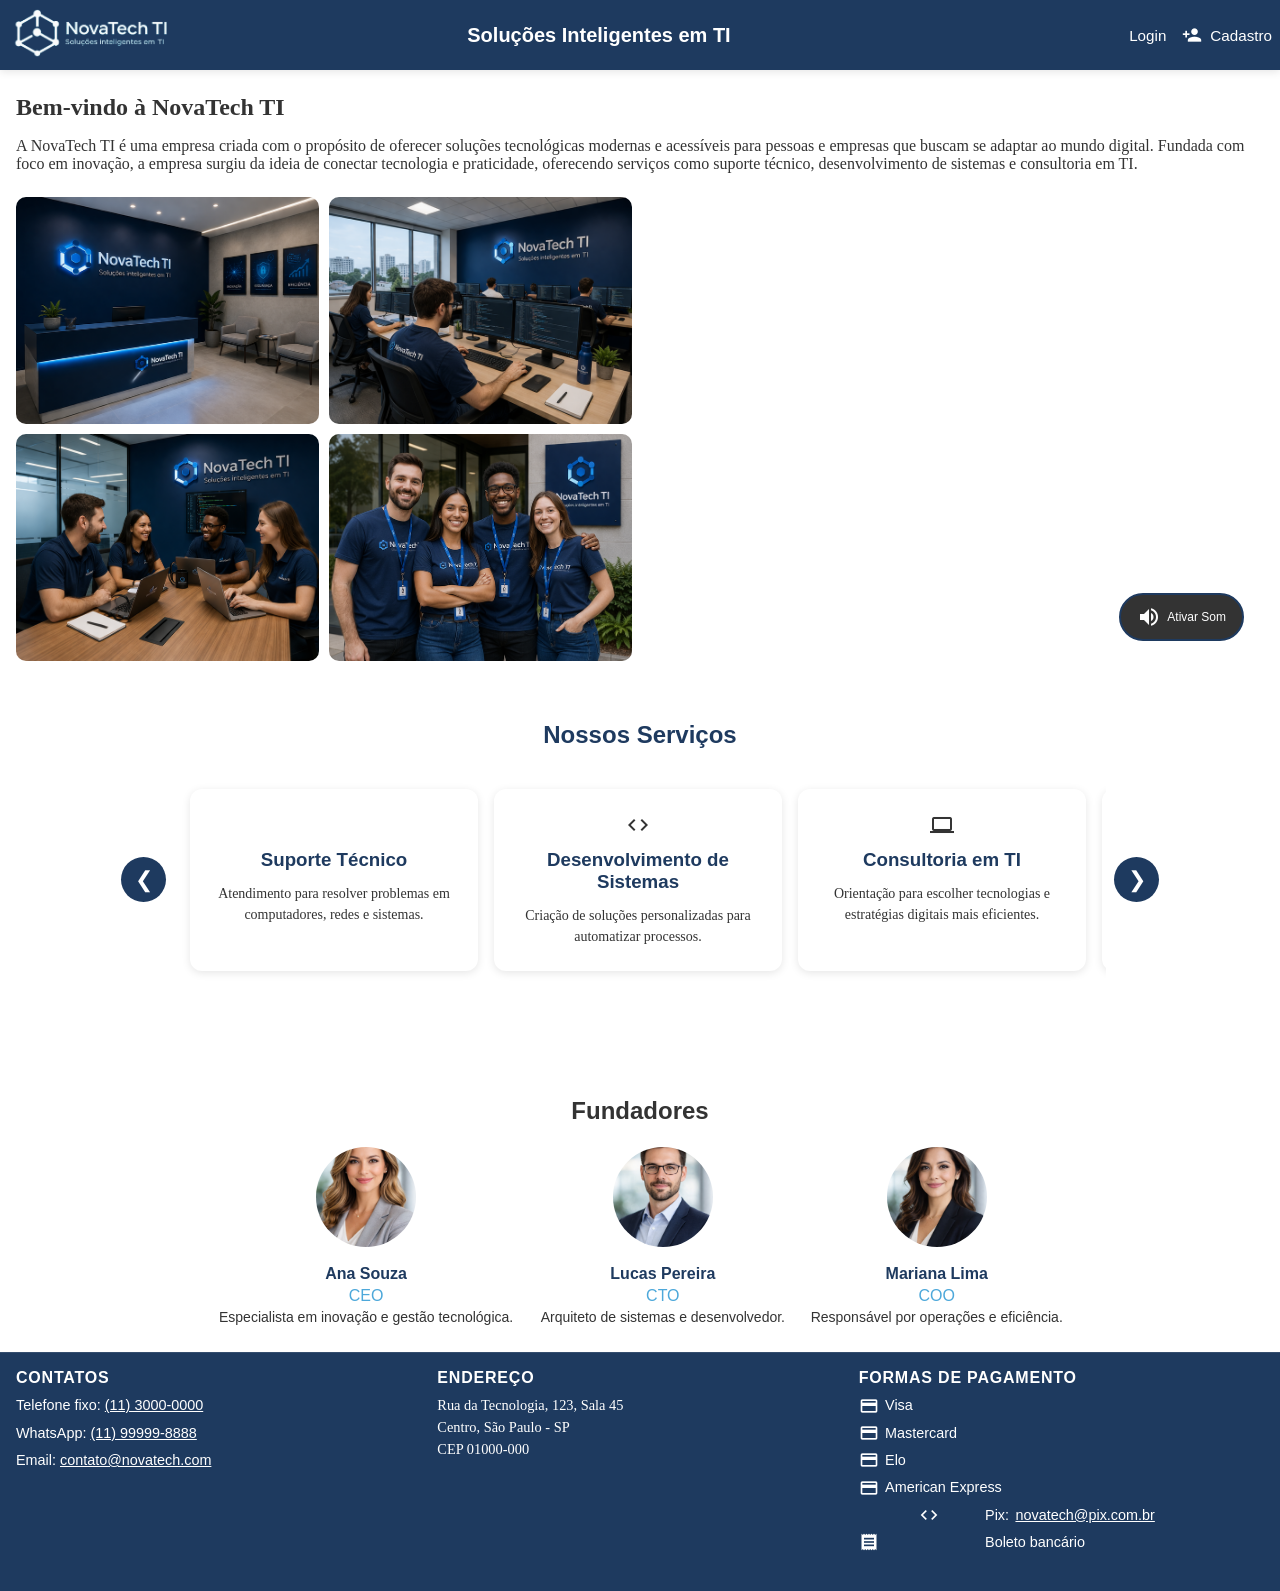
<file: index.html>
<!DOCTYPE html>
<!-- ============================================================================
     PÁGINA: HOME - PÁGINA INICIAL
     ============================================================================
     Página pública - acessível sem autenticação
     
     Conteúdo:
     - Apresentação da empresa NovaTech TI
     - Histórico com imagens e vídeo
     - Seção de serviços com carrossel dinâmico
     
     Scripts:
     - js/main.js (carregamento de componentes, carrossel)
     - js/auth.js (verificação de autenticação)
     
     Estilos:
     - css/global.css
     - css/variables.css
     - css/components/header.css
     - css/components/footer.css
     - css/pages/home.css
     ============================================================================ -->
<html lang="pt-br">
<head>
    <meta charset="UTF-8">
    <title>NovaTech TI</title>
    <link rel="stylesheet" href="css/global.css">
    <link rel="stylesheet" href="css/components/header.css">
    <link rel="stylesheet" href="css/components/footer.css">
    <link rel="stylesheet" href="css/variables.css">
    <link rel="stylesheet" href="css/pages/home.css">
    <link href="https://fonts.googleapis.com/icon?family=Material+Icons" rel="stylesheet">
    <script src="https://www.youtube.com/iframe_api"></script>
</head>
<body>
    <div id="header-container"></div>

    <main class="home">
        <section class="title">
            <h1>Bem-vindo à NovaTech TI</h1>
            <p>
                A NovaTech TI é uma empresa criada com o propósito de oferecer soluções tecnológicas modernas
                e acessíveis para pessoas e empresas que buscam se adaptar ao mundo digital. Fundada com foco
                em inovação, a empresa surgiu da ideia de conectar tecnologia e praticidade, oferecendo serviços
                como suporte técnico, desenvolvimento de sistemas e consultoria em TI.
            </p>
        </section>

        <section class="history">
                <div class="images">
                    <img src="assets/imagens/imagem01.png" alt="Imagem 1">
                    <img src="assets/imagens/imagem02.png" alt="Imagem 2">
                    <img src="assets/imagens/imagem03.png" alt="Imagem 3">
                    <img src="assets/imagens/imagem04.png" alt="Imagem 4">
                </div>


            <div class="media">
                <div class="video-container">
                    <div id="youtubePlayer"></div>
                    <button id="unmuteBtn" class="unmute-button" aria-label="Ativar som do vídeo">
                        <span class="material-icons">volume_up</span>
                        Ativar Som
                    </button>
                </div>
            </div>
        </section>

        <section class="services">
            <h2>Nossos Serviços</h2>

            <div class="carousel">
                <button id="prevBtn">&#10094;</button>

                <div class="track-container">
                    <div class="track" id="carouselTrack">
                        <div class="card">
                            <span class="material-icons card-icon">support_agent</span>
                            <h3>Suporte Técnico</h3>
                            <p>Atendimento para resolver problemas em computadores, redes e sistemas.</p>
                        </div>

                        <div class="card">
                            <span class="material-icons card-icon">code</span>
                            <h3>Desenvolvimento de Sistemas</h3>
                            <p>Criação de soluções personalizadas para automatizar processos.</p>
                        </div>

                        <div class="card">
                            <span class="material-icons card-icon">computer</span>
                            <h3>Consultoria em TI</h3>
                            <p>Orientação para escolher tecnologias e estratégias digitais mais eficientes.</p>
                        </div>

                        <div class="card">
                            <span class="material-icons card-icon">build</span>
                            <h3>Manutenção Preventiva</h3>
                            <p>Prevenção de falhas e melhoria do desempenho dos equipamentos e sistemas.</p>
                        </div>

                        <div class="card">
                            <span class="material-icons card-icon">security</span>
                            <h3>Segurança da Informação</h3>
                            <p>Proteção de dados, sistemas e acessos para maior segurança digital.</p>
                        </div>
                    </div>
                </div>

                <button id="nextBtn">&#10095;</button>
            </div>
        </section>

        <section class="fundadores">
            <h2>Fundadores</h2>

            <table class="tabela">
                <tr>
                    <td><img src="assets/imagens/ana.png" alt="Ana Souza"></td>
                    <td><img src="assets/imagens/lucas.png" alt="Lucas Pereira"></td>
                    <td><img src="assets/imagens/mariana.png" alt="Mariana Lima"></td>
                </tr>

                <tr class="nome">
                    <td>Ana Souza</td>
                    <td>Lucas Pereira</td>
                    <td>Mariana Lima</td>
                </tr>

                <tr class="cargo">
                    <td>CEO</td>
                    <td>CTO</td>
                    <td>COO</td>
                </tr>

                <tr class="descricao">
                    <td>Especialista em inovação e gestão tecnológica.</td>
                    <td>Arquiteto de sistemas e desenvolvedor.</td>
                    <td>Responsável por operações e eficiência.</td>
                </tr>
            </table>
        </section>

    </main>

    <div id="footer-container"></div>

    <script src="js/auth.js"></script>
    <script src="js/main.js"></script>
</body>
</html>
</file>
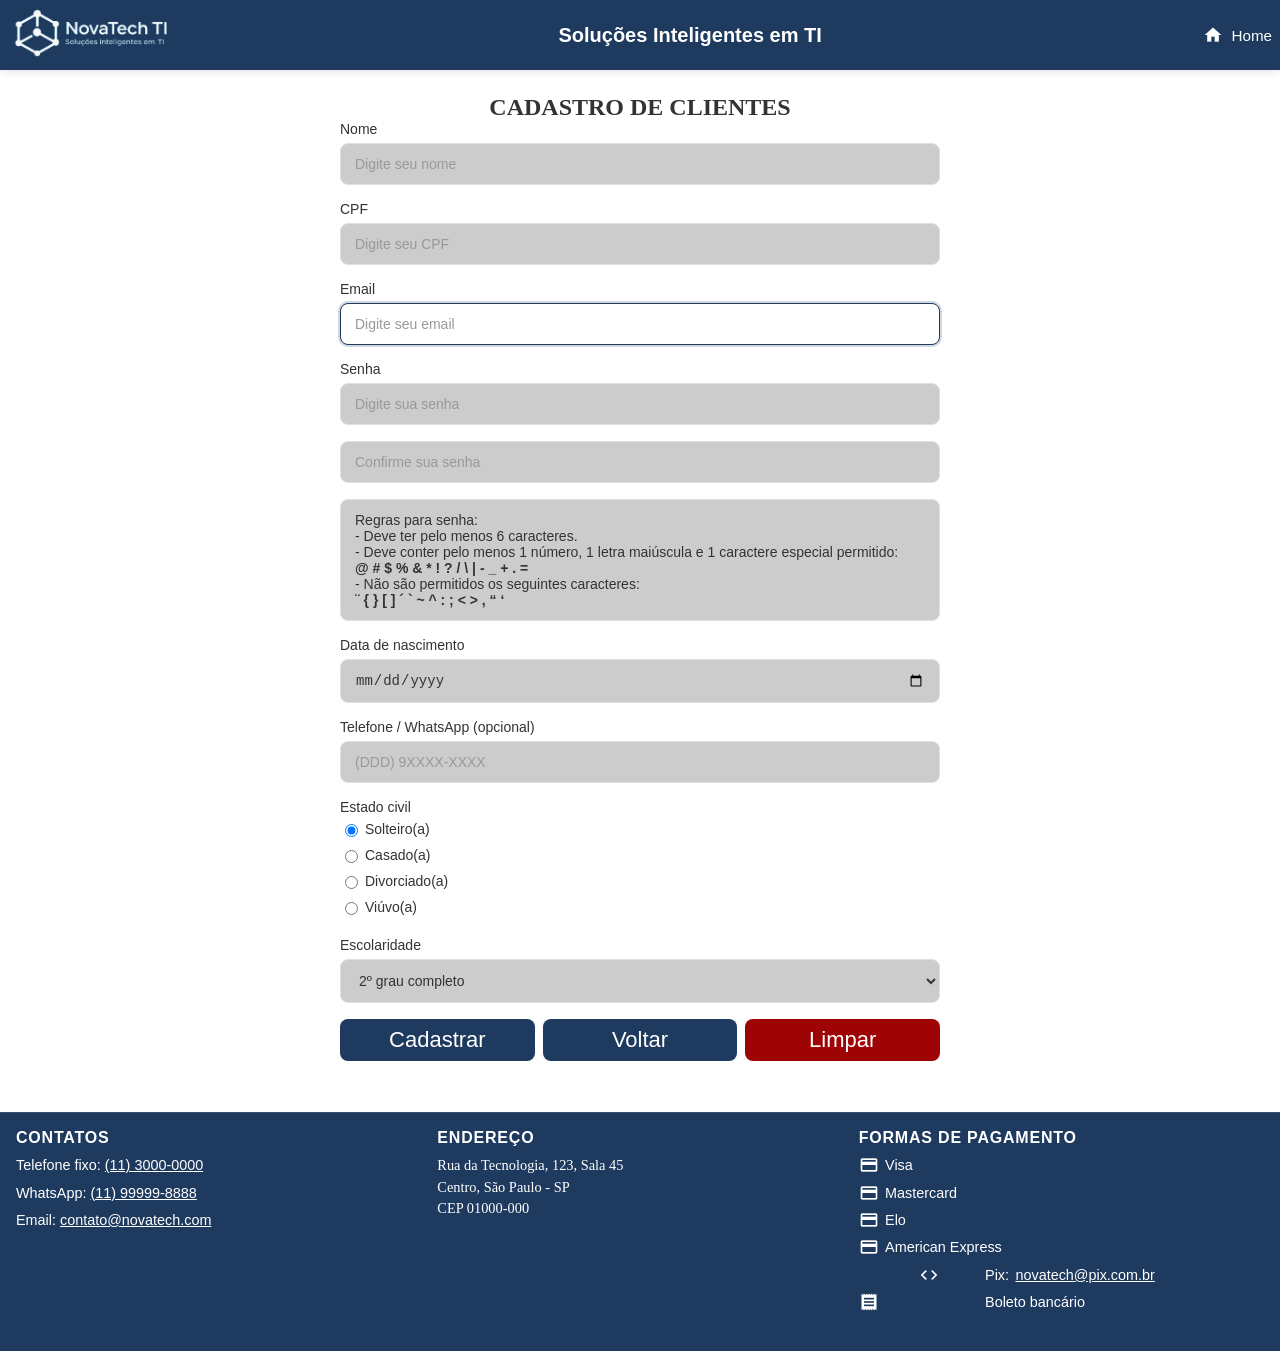
<file: cadastro.html>
<!DOCTYPE html>
<!-- ============================================================================
     PÁGINA: CADASTRO
     ============================================================================
     Página pública - acessível sem autenticação
     Registrar novo usuário no sistema com validações
     ============================================================================ -->
<html lang="pt-br">
<head>
    <meta charset="UTF-8">
    <title>NovaTech TI</title>
    <link rel="stylesheet" href="css/global.css">
  <link rel="stylesheet" href="css/components/header.css">
  <link rel="stylesheet" href="css/components/footer.css">
    <link rel="stylesheet" href="css/variables.css">
    <link rel="stylesheet" href="css/pages/cadastro.css">
    <link href="https://fonts.googleapis.com/icon?family=Material+Icons" rel="stylesheet">
</head>
<body>
    <div id="header-container"></div>

    <main class="cadastro">
        <section class="title">
            <h1>CADASTRO DE CLIENTES</h1>
        </section>

        <section class="campos">
            <div class="input-group">
                <label for="nome">Nome</label>
                <input type="name" id="nome" placeholder="Digite seu nome">
            </div>

            <div class="input-group">
                <label for="cpf">CPF</label>
                <input type="cpf" id="cpf" placeholder="Digite seu CPF">
            </div>

            <div class="input-group">
                <label for="email">Email</label>
                <input type="email" id="email" placeholder="Digite seu email">
            </div>

            <div class="input-group">
                <label for="senha">Senha</label>
                <input type="password" id="senha" placeholder="Digite sua senha">
            </div>

            <div class="input-group">
                <input type="password" id="senha-confirmar" placeholder="Confirme sua senha">
            </div>

            <div class="input-group">
                <output id="senha-instrucoes">
                    Regras para senha:
                    <br>
                    - Deve ter pelo menos 6 caracteres.
                    <br>
                    - Deve conter pelo menos 1 número, 1 letra maiúscula e 1 caractere especial permitido:
                    <br>
                    <strong>@ # $ % &amp; * ! ? / \ | - _ + . =</strong>
                    <br>
                    - Não são permitidos os seguintes caracteres:
                    <br>
                    <strong>¨ { } [ ] ´ ` ~ ^ : ; &lt; &gt; , “ ‘</strong>
                </output>
            </div>

            <div class="input-group">
                <label for="data-nascimento">Data de nascimento</label>
                <input type="date" id="data-nascimento">
            </div>

            <div class="input-group">
                <label for="telefone">Telefone / WhatsApp (opcional)</label>
                <input type="tel" id="telefone" placeholder="(DDD) 9XXXX-XXXX">
            </div>

            <div class="input-group">
                <label>Estado civil</label>
                <div class="radio-group" role="radiogroup" aria-label="Estado civil">
                    <label class="radio-option">
                        <input type="radio" name="estado-civil" value="solteiro(a)" checked>
                        Solteiro(a)
                    </label>
                    <label class="radio-option">
                        <input type="radio" name="estado-civil" value="casado(a)">
                        Casado(a)
                    </label>
                    <label class="radio-option">
                        <input type="radio" name="estado-civil" value="divorciado(a)">
                        Divorciado(a)
                    </label>
                    <label class="radio-option">
                        <input type="radio" name="estado-civil" value="viúvo(a)">
                        Viúvo(a)
                    </label>
                </div>
            </div>

            <div class="input-group">
                <label for="escolaridade">Escolaridade</label>
                <select id="escolaridade">
                    <option value="1º grau incompleto">1º grau incompleto</option>
                    <option value="1º grau completo">1º grau completo</option>
                    <option value="2º grau completo" selected>2º grau completo</option>
                    <option value="nível superior">nível superior</option>
                    <option value="pós-graduado">pós-graduado</option>
                </select>
            </div>

            <div class="buttons-grup">
                <button id="btn-cadastrar">Cadastrar</button>
                <button id="btn-voltar">Voltar</button>
                <button class="limpar" id="btn-limpar">Limpar</button>
            </div>

            <div id="cadastro-message" class="cadastro-message" role="alert" aria-live="polite"></div>
        </section>
    </main>

    <div id="footer-container"></div>

    <script src="js/auth.js"></script>
    <script src="js/main.js"></script>
    <script src="js/pages/cadastro.js"></script>
</body>
</html>
</file>
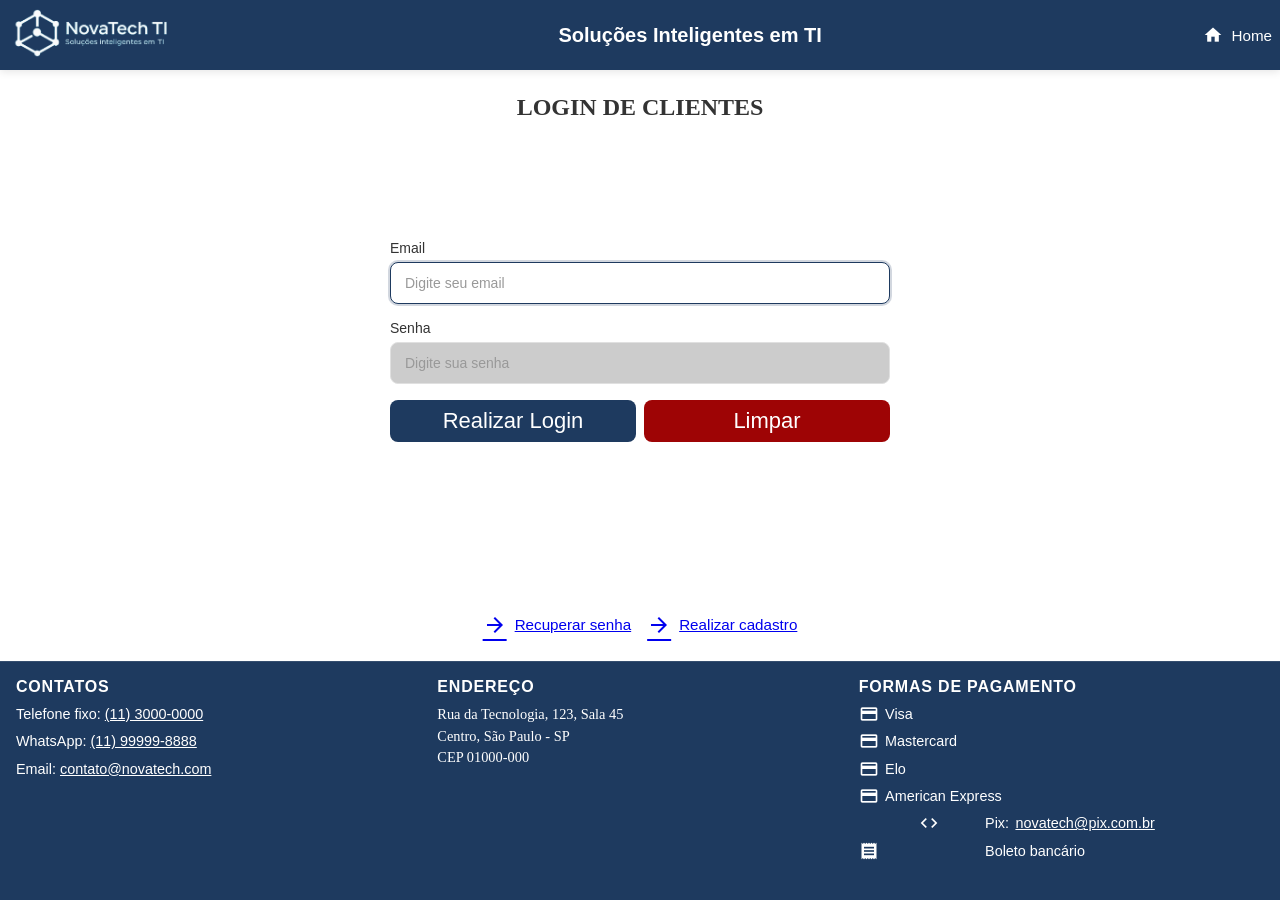
<file: login.html>
<!DOCTYPE html>
<!-- ============================================================================
     PÁGINA: LOGIN
     ============================================================================
     Página pública - acessível sem autenticação
     Autenticar usuário no sistema
     ============================================================================ -->
<html lang="pt-br">
<head>
    <meta charset="UTF-8">
    <title>NovaTech TI</title>
    <link rel="stylesheet" href="css/global.css">
  <link rel="stylesheet" href="css/components/header.css">
  <link rel="stylesheet" href="css/components/footer.css">
    <link rel="stylesheet" href="css/variables.css">
    <link rel="stylesheet" href="css/pages/login.css">
    <link href="https://fonts.googleapis.com/icon?family=Material+Icons" rel="stylesheet">
</head>
<body>
    <div id="header-container"></div>

    <main class="login">
        <section class="title">
            <h1>LOGIN DE CLIENTES</h1>
        </section>

        <section class="campos" role="form" aria-label="Formulário de login">
            <div class="input-group">
                <label for="email">Email</label>
                <input type="email" id="email" placeholder="Digite seu email" aria-required="true" aria-describedby="email-help">
                <small id="email-help" style="display:none;">Digite um email válido (ex: usuario@exemplo.com)</small>
            </div>

            <div class="input-group">
                <label for="senha">Senha</label>
                <input type="password" id="senha" placeholder="Digite sua senha" aria-required="true">
            </div>

            <div class="buttons-grup">
                <button id="btn-login" aria-label="Botão para realizar login">Realizar Login</button>
                <button class="limpar" id="btn-limpar" aria-label="Botão para limpar os campos do formulário">Limpar</button>
            </div>

            <div id="login-message" class="login-message" role="alert" aria-live="polite" aria-label="Mensagens do sistema"></div>
        </section>

        <section class="links">
            <nav aria-label="Links de suporte">
                <a href="trocarsenha.html" aria-label="Ir para página de recuperação de senha">
                    <span class="material-icons" aria-hidden="true">arrow_forward</span>
                    Recuperar senha
                </a>

                <a href="cadastro.html" aria-label="Ir para página de cadastro">
                    <span class="material-icons" aria-hidden="true">arrow_forward</span>
                    Realizar cadastro
                </a>
            </nav>
        </section>
    </main>


    <div id="footer-container"></div>

    <script src="js/auth.js"></script>
    <script src="js/main.js"></script>
    <script src="js/pages/login.js"></script>
</body>
</html>
</file>
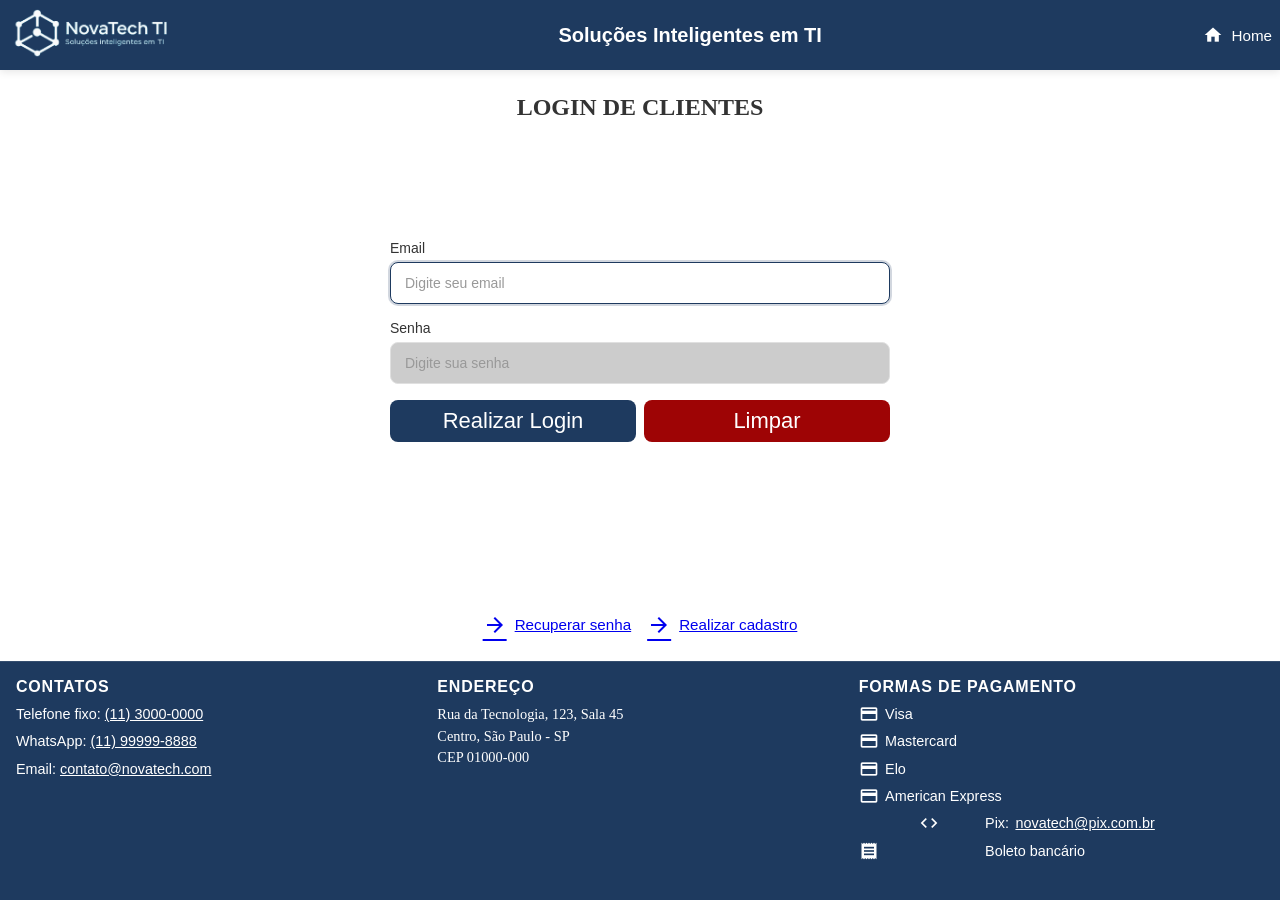
<file: servicos.html>
<!DOCTYPE html>
<!-- ============================================================================
     PÁGINA: SERVIÇOS (SOLICITAÇÕES)
     ============================================================================
     Página PROTEGIDA - requer autenticação
     Gerenciar solicitações de serviço do usuário logado
     
     Funcionalidade:
     - Visualizar informações pessoais
     - Ver histórico de solicitações
     - Criar nova solicitação
     - Deletar solicitação existente
     ============================================================================ -->
<html lang="pt-br">
<head>
    <meta charset="UTF-8">
    <title>Solicitação de Serviços - NovaTech TI</title>
    <link rel="stylesheet" href="css/global.css">
    <link rel="stylesheet" href="css/components/header.css">
    <link rel="stylesheet" href="css/components/footer.css">
    <link rel="stylesheet" href="css/variables.css">
    <link rel="stylesheet" href="css/pages/servicos.css">
    <link href="https://fonts.googleapis.com/icon?family=Material+Icons" rel="stylesheet">
</head>
<body>
    <div id="header-container"></div>

    <main class="servicos">
        <section class="title">
            <h1>Solicitação de Serviços de TI</h1>
        </section>

        <section class="user-info">
            <h2>Informações do Usuário</h2>
            <div class="info-group">
                <span class="info-label">Nome:</span>
                <output id="user-name">João Silva</output>
            </div>
            <div class="info-group">
                <span class="info-label">Email (Login):</span>
                <output id="user-email">joao.silva@email.com</output>
            </div>
        </section>

        <section class="requests-history">
            <h2>Solicitações Anteriores</h2>
            <table class="requests-table">
                <thead>
                    <tr>
                        <th>Data do Pedido</th>
                        <th>Nº Solicitação</th>
                        <th>Serviço</th>
                        <th>Status</th>
                        <th>Preço</th>
                        <th>Data Prevista</th>
                        <th>Ação</th>
                    </tr>
                </thead>
                <tbody id="requests-tbody">
                    <tr>
                        <td>15/01/2026</td>
                        <td>001</td>
                        <td>Suporte Técnico</td>
                        <td>Concluído</td>
                        <td>R$ 150,00</td>
                        <td>20/01/2026</td>
                        <td><button class="btn-delete" data-row="1">Deletar</button></td>
                    </tr>
                    <tr>
                        <td>10/02/2026</td>
                        <td>002</td>
                        <td>Desenvolvimento de Sistemas</td>
                        <td>Em andamento</td>
                        <td>R$ 2.500,00</td>
                        <td>28/02/2026</td>
                        <td><button class="btn-delete" data-row="2">Deletar</button></td>
                    </tr>
                    <tr>
                        <td>01/03/2026</td>
                        <td>003</td>
                        <td>Consultoria em TI</td>
                        <td>Aprovado</td>
                        <td>R$ 800,00</td>
                        <td>10/03/2026</td>
                        <td><button class="btn-delete" data-row="3">Deletar</button></td>
                    </tr>
                </tbody>
            </table>
        </section>

        <section class="new-request">
            <h2>Nova Solicitação de Serviço</h2>
            <div class="request-form">
                <div class="form-group">
                    <label for="service-select">Serviço de TI:</label>
                    <select id="service-select">
                        <option value="">-- Selecione um serviço --</option>
                        <option value="suporte">Suporte Técnico</option>
                        <option value="desenvolvimento">Desenvolvimento de Sistemas</option>
                        <option value="consultoria">Consultoria em TI</option>
                        <option value="manutencao">Manutenção Preventiva</option>
                        <option value="seguranca">Segurança da Informação</option>
                    </select>
                </div>

                <div class="form-group">
                    <label for="service-price">Preço:</label>
                    <output id="service-price">R$ 0,00</output>
                </div>

                <div class="form-group">
                    <label for="service-deadline">Prazo de Atendimento:</label>
                    <output id="service-deadline">-- dias</output>
                </div>

                <div class="form-group">
                    <label for="service-date">Data Prevista de Atendimento:</label>
                    <output id="service-date">--/--/----</output>
                </div>

                <div class="form-group">
                    <label for="service-status">Status:</label>
                    <output id="service-status">EM ELABORAÇÃO</output>
                </div>

                <button id="btn-add-request" class="btn-primary">Incluir Solicitação</button>
            </div>
        </section>

        <div id="servicos-message" class="servicos-message" role="alert" aria-live="polite"></div>
    </main>

    <div id="footer-container"></div>

    <script src="js/auth.js"></script>
    <script src="js/main.js"></script>
    <script src="js/pages/servicos.js"></script>
</body>
</html>
</file>
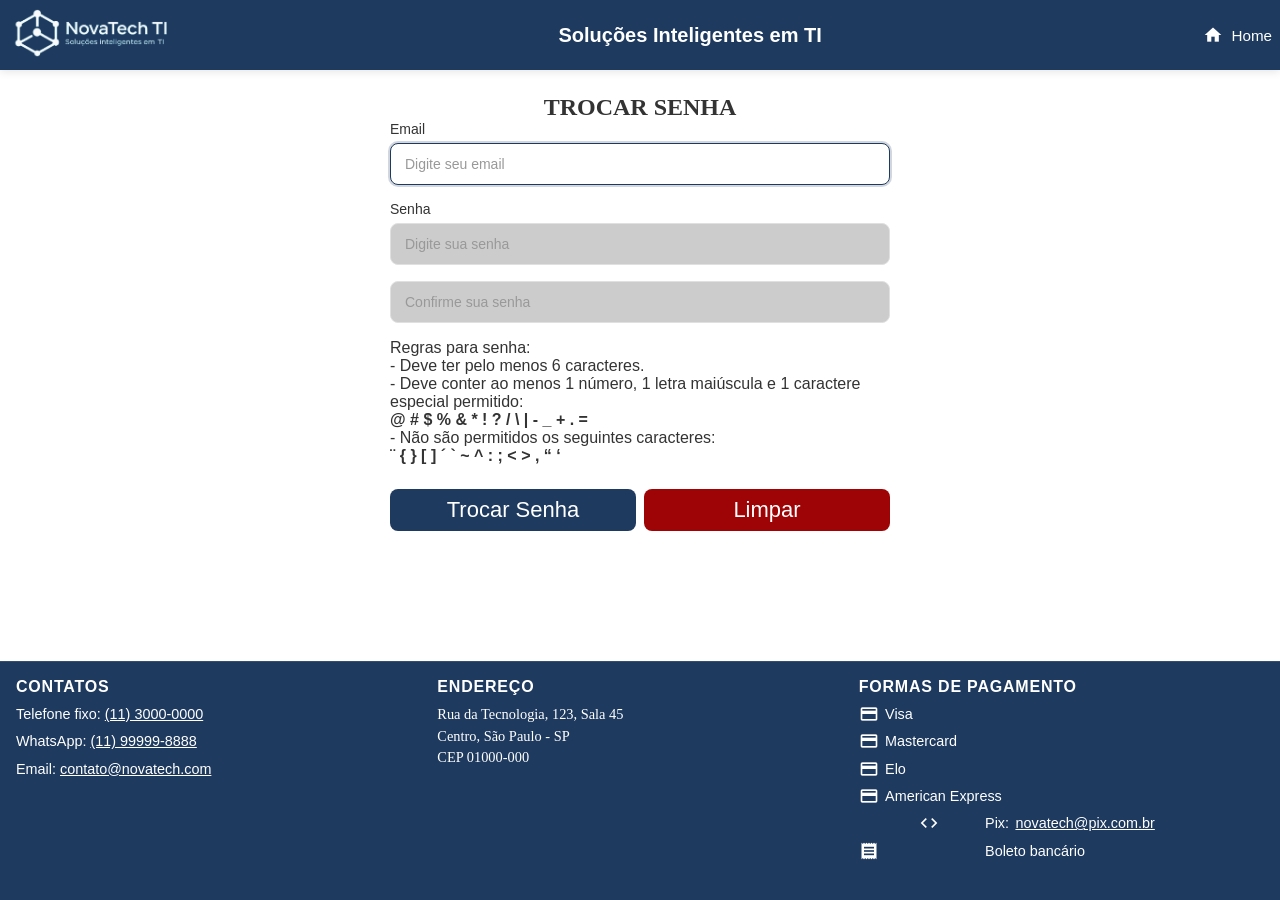
<file: trocarsenha.html>
<!DOCTYPE html>
<!-- ============================================================================
     PÁGINA: TROCAR SENHA
     ============================================================================
     Página pública - acessível sem autenticação
     Alterar senha de usuário existente
     ============================================================================ -->
<html lang="pt-br">
<head>
  <meta charset="UTF-8">
  <title>NovaTech TI</title>
  <link rel="stylesheet" href="css/global.css">
  <link rel="stylesheet" href="css/components/header.css">
  <link rel="stylesheet" href="css/components/footer.css">
  <link rel="stylesheet" href="css/variables.css">
  <link rel="stylesheet" href="css/pages/trocarsenha.css">
  <link href="https://fonts.googleapis.com/icon?family=Material+Icons" rel="stylesheet">
</head>
<body>
  <div id="header-container"></div>

  <main class="trocarsenha">
    <section class="title">
      <h1>TROCAR SENHA</h1>
    </section>

    <section class="campos">
      <div class="input-group">
        <label for="email">Email</label>
        <input type="email" id="email" placeholder="Digite seu email">
      </div>

      <div class="input-group">
        <label for="senha">Senha</label>
        <input type="password" id="senha" placeholder="Digite sua senha">
      </div>

      <div class="input-group">
        <input type="password" id="senha-confirmar" placeholder="Confirme sua senha">
      </div>

      <div class="input-group">
        <output id="senha-instrucoes">
          Regras para senha:
          <br>
          - Deve ter pelo menos 6 caracteres.
          <br>
          - Deve conter ao menos 1 número, 1 letra maiúscula e 1 caractere especial permitido:
          <br>
          <strong>@ # $ % &amp; * ! ? / \ | - _ + . =</strong>
          <br>
          - Não são permitidos os seguintes caracteres:
          <br>
          <strong>¨ { } [ ] ´ ` ~ ^ : ; &lt; &gt; , “ ‘</strong>
        </output>
      </div>

      <div class="buttons-grup">
        <button id="btn-password">Trocar Senha</button>
        <button class="limpar" id="btn-limpar">Limpar</button>
      </div>

      <div id="trocarsenha-message" class="trocarsenha-message" role="alert" aria-live="polite"></div>
    </section>
  </main>

  <div id="footer-container"></div>

  <script src="js/auth.js"></script>
  <script src="js/main.js"></script>
  <script src="js/pages/trocarsenha.js"></script>
</body>
</html>
</file>
<file: css/global.css>
/**
 * ============================================================================
 *  ESTILOS GLOBAIS - NOVATECH TI
 * ============================================================================
 * Define estilos base para o layout geral da aplicação
 * - Layout flexbox para footer sticky
 * - Tipografia padrão
 * - Estilos de formulários
 * - Classes reutilizáveis
 * ============================================================================
 */

/* ========== BODY - CONTAINER PRINCIPAL ========== */
/* Flexbox para manter footer ao final da página */
body {
    font-family: Arial;
    display: flex;
    flex-direction: column;
    min-height: 100vh;
    margin: 0;

    background: var(--background);
    color: var(--text);

    h1, p {
        font-family: Calibri, serif;
    }
}

.home, .login, .cadastro, .trocarsenha {
    flex: 1;
    padding: 0 var(--spacing-md);

    h1, p {
        margin: 0;
    }
}

.input-group {
    display: flex;
    flex-direction: column;
    margin-bottom: 16px;
}

.input-group label {
    font-size: 14px;
    color: var(--text);
    margin-bottom: 6px;
}

.input-group input {
    padding: 12px 14px;
    border-radius: 8px;
    border: 1px solid var(--border-color);
    background: var(--background-secondary);
    color: var(--text);
    font-size: 14px;
    outline: none;
    transition: all 0.2s ease;
}

.input-group input::placeholder {
    color: #999;
}

.input-group input:hover {
    border-color: var(--primary);
}

.input-group input:focus {
    border-color: var(--primary);
    box-shadow: var(--input-focus-shadow);
    background: var(--background);
}

.input-group input.error {
    border-color: var(--input-error-color);
    background: #fff1f0;
}

.input-error {
    font-size: 12px;
    color: var(--input-error-color);
    margin-top: 4px;
}

.input-group input:disabled {
    background: #eee;
    cursor: not-allowed;
    opacity: var(--input-disabled-opacity);
}

/* ========== BOTÕES ==========  */
button {
    background: var(--primary);
    color: var(--text-light);
    border: none;
    border-radius: var(--border-radius);
    cursor: pointer;
    font-size: 22px;
    transition: var(--transition);
    padding: var(--spacing-sm);
    font-weight: 500;
}

button:hover {
    background: var(--accent);
    transform: translateY(-1px);
}

button:active {
    transform: translateY(0);
}

button:disabled {
    opacity: var(--input-disabled-opacity);
    cursor: not-allowed;
}

button:focus {
    outline: 2px solid var(--accent);
    outline-offset: 2px;
}

/* ========== ÍCONES ==========  */
.material-icons {
    font-size: 20px;
    vertical-align: middle;
}
</file>
<file: css/components/header.css>
/**
 * ============================================================================
 *  ESTILOS DO HEADER - NOVATECH TI
 * ============================================================================
 * Define a aparência e comportamento do componente de cabeçalho
 * Inclui: logo, título, navegação e botões
 * ============================================================================
 */

/* ========== CONTAINER PRINCIPAL DO HEADER ========== */
/* Flexbox layout para distribuição de elementos */
.header {
    background: var(--background-dark);
    color: var(--text-light);
    padding: var(--spacing-sm);
    display: flex;
    justify-content: space-between;
    align-items: center;
    box-shadow: var(--shadow);
}

.header h1 {
    font-size: 1.25rem;
    margin: 0;
    font-family: var(--font-title);
    font-weight: 600;
}

.header .logo {
    height: 50px;
    width: auto;
}

.header nav {
    display: flex;
    flex-direction: row;
    gap: var(--spacing-md);
    align-items: center;
}

.header nav a {
    display: flex;
    align-items: center;
    gap: var(--spacing-sm);
    text-decoration: none;
    color: var(--text-light);
    font-size: 0.95rem;
    transition: opacity 0.2s ease;
}

.header nav a:hover {
    opacity: 0.8;
}

.header nav button {
    background: var(--button-bg-hover);
    color: var(--button-text);
    border: none;
    padding: var(--spacing-sm) var(--spacing-md);
    border-radius: var(--border-radius);
    cursor: pointer;
    font-size: 0.95rem;
    transition: background-color 0.2s ease;
}

.header nav button:hover {
    background: var(--primary);
}

.header .material-icons {
    font-size: 1.25rem;
}
</file>
<file: css/components/footer.css>
/**
 * ============================================================================
 *  ESTILOS DO FOOTER - NOVATECH TI
 * ============================================================================
 * Define a aparência e comportamento do componente de rodapé
 * Inclui: contatos, endereço e métodos de pagamento
 * ============================================================================
 */

/* ========== CONTAINER PRINCIPAL DO FOOTER ========== */
/* Fundo escuro com espaçamento adequado */
.footer {
    background: var(--background-dark);
    color: var(--text-light);
    text-align: left;
    padding: var(--spacing-md);
    margin-top: var(--spacing-lg);
    border-top: 1px solid rgba(255, 255, 255, 0.1);
}

.footer-grid {
    display: grid;
    grid-template-columns: repeat(auto-fit, minmax(220px, 1fr));
    gap: var(--spacing-md);
    margin-bottom: var(--spacing-md);
}

.footer-section h2 {
    margin: 0 0 var(--spacing-sm) 0;
    font-size: 1rem;
    text-transform: uppercase;
    letter-spacing: 0.05em;
    font-weight: 600;
    font-family: var(--font-title);
}

.footer-section ul {
    list-style: none;
    padding: 0;
    margin: 0.5rem 0 0 0;
}

.footer-section li {
    margin-bottom: 0.45rem;
    line-height: 1.4;
    font-size: 0.9rem;
}

.footer-section a {
    color: var(--text-light);
    text-decoration: underline;
    transition: opacity 0.2s ease;
}

.footer-section a:hover {
    opacity: 0.8;
}

.footer p {
    margin: 0.2rem 0;
    font-size: 0.9rem;
    line-height: 1.5;
}

/* Payment Methods */
.payment-methods {
    list-style: none;
    padding: 0;
    margin: 0.5rem 0 0 0;
}

.payment-methods li {
    margin-bottom: 0.45rem;
    display: flex;
    align-items: center;
    gap: 0.4rem;
    font-size: 0.9rem;
}

.payment-methods li .material-icons {
    font-size: 1.25rem;
    flex-shrink: 0;
}

/* Footer Bottom */
.footer-bottom {
    border-top: 1px solid rgba(255, 255, 255, 0.2);
    padding-top: var(--spacing-sm);
    font-size: 0.85rem;
    text-align: center;
    color: rgba(255, 255, 255, 0.8);
}
</file>
<file: css/variables.css>
/**
 * ============================================================================
 *  VARIÁVEIS CSS GLOBAIS - NOVATECH TI
 * ============================================================================
 * Define todas as cores, espaçamentos e tipografia do projeto
 * Mantém consistência visual em todo o aplicativo
 * ============================================================================
 */

:root {
    /* 🎨 BACKGROUNDS */
    --background: #FFFFFF;
    --background-secondary: #cccccc;
    --background-dark: #1E3A5F;

    /* 📝 TEXTOS */
    --text: #333333;
    --text-light: #FFFFFF;

    /* 🎯 CORES PRINCIPAIS */
    --primary: #1E3A5F;
    --secondary: #4DA8DA;
    --accent: #66D9E8;

    /* 🔘 BOTÕES */
    --button-bg: var(--primary);
    --button-bg-hover: var(--secondary);
    --button-text: #FFFFFF;

    /* 🔲 BORDAS */
    --border-color: #E0E0E0;
    --border-radius: 8px;

    /* 🌫️ SOMBRA */
    --shadow: 0 2px 8px rgba(0, 0, 0, 0.1);

    /* 🔠 FONTES */
    --font-main: 'Arial', sans-serif;
    --font-title: 'Poppins', sans-serif;

    /* 📏 ESPAÇAMENTOS */
    --spacing-xs: 4px;
    --spacing-sm: 8px;
    --spacing-md: 16px;
    --spacing-lg: 24px;
    --spacing-xl: 32px;

    /* 📐 TAMANHOS */
    --container-width: 1200px;

    /* ⚡ TRANSIÇÕES */
    --transition: 0.3s ease;

    /* 🎯 ESTADOS DE INPUT */
    --input-focus-shadow: 0 0 0 2px rgba(30, 58, 95, 0.2);
    --input-error-color: #da1011;
    --input-success-color: #0b7a3b;
    --input-disabled-opacity: 0.7;

    /* 📐 BORDER RADIUS VARIAÇÕES */
    --radius-sm: 4px;
    --radius-md: 8px;
    --radius-lg: 12px;

    /* ✋ HOVER/ACTIVE STATES */
    --opacity-hover: 0.8;
    --opacity-active: 0.6;
}
</file>
<file: css/pages/home.css>
/**
 * ============================================================================
 *  ESTILOS DA PÁGINA HOME - NOVATECH TI
 * ============================================================================
 * Define visuals para a página inicial
 * - Seção de título e apresentação
 * - Seção de histórico (imagens + vídeo)
 * - Seção de serviços com carrossel
 * - Responsividade para mobile/tablet
 * ============================================================================
 */

.home {
    display: flex;
    flex-direction: column;
    margin-top: var(--spacing-lg);

    .title {
        display: flex;
        flex-direction: column;
        justify-content: center;
        gap: var(--spacing-md);
        margin-bottom: var(--spacing-lg);
    }

    .history {
        display: flex;
        flex-direction: row;
        align-items: stretch; /* Garante altura igual entre colunas */
        gap: var(--spacing-md);

        .images {
            display: grid;
            grid-template-columns: repeat(2, 1fr);
            gap: 10px;
            flex: 1;
        }

        .images img {
            width: 100%;
            height: 100%; /* Altura completa do container da imagem */
            object-fit: cover;
            border-radius: 10px;
        }

        .media {
            display: flex;
            flex-direction: column;
            flex: 1;
        }

        .video-container {
            position: relative;
            width: 100%;
            height: 100%; /* Ocupa toda altura disponível */
            flex: 1; /* Permite expansão */
        }

        .media iframe {
            width: 100%;
            height: 410px; /* Altura igual à galeria completa (2 imagens + gap) */
            border-radius: 16px;
            border: none;
            overflow: hidden;
        }

        .video-container {
            position: relative;
            width: 100%;
            aspect-ratio: 16 / 9; /* Altura automática baseada no aspect ratio */
        }

        #youtubePlayer {
            width: 100%;
            height: 100%;
            border-radius: 16px;
            overflow: hidden;
        }

        .unmute-button {
            position: absolute;
            bottom: 20px;
            right: 20px;
            background: rgba(0, 0, 0, 0.8);
            color: white;
            border: 2px solid var(--primary);
            border-radius: 50px;
            padding: 10px 16px;
            font-size: 12px;
            font-weight: 500;
            cursor: pointer;
            display: flex;
            align-items: center;
            gap: 6px;
            transition: all 0.3s ease;
            z-index: 10;
        }

        .unmute-button:hover {
            background: rgba(0, 0, 0, 0.9);
            transform: scale(1.05);
        }

        .unmute-button:active {
            transform: scale(0.95);
        }

        .unmute-button.hidden {
            display: none;
        }
    }

    .services {
        padding: 40px 20px;
        text-align: center;

        h2 {
            margin-bottom: var(--spacing-lg);
            color: var(--primary);
        }

        .carousel {
            display: flex;
            align-items: center;
            justify-content: center;
            gap: var(--spacing-sm);

            button {
                width: 45px;
                height: 45px;
                border-radius: 50%;
            }

            .track-container {
                overflow: hidden;
                width: 900px;
                max-width: 100%;
                padding: var(--spacing-md);
            }

            .track {
                display: flex;
                transition: transform 0.4s ease-in-out;
                gap: var(--spacing-md);

                .card {
                    min-width: 240px;
                    max-width: 240px;
                    background: var(--background);
                    border-radius: 12px;
                    box-shadow: var(--shadow);
                    padding: 24px;
                    flex-shrink: 0;
                    text-align: center;

                    h3 {
                        margin: 12px 0;
                        color: var(--primary);
                    }

                    p {
                        color: var(--text);
                        font-size: 14px;
                        line-height: 1.5;
                    }

                    .material-icons .card-icon {
                        font-size: 42px;
                        color: var(--secondary);
                    }
                }
            }
        }
    }

    .fundadores {
        display: flex;
        flex-direction: column;
        align-items: center;
        margin-top: 50px;
        text-align: center;

        .tabela {
            width: 70%;
        }

        .tabela td {
            text-align: center;
        }

        .tabela img {
            width: 100px;
            height: 100px;
            object-fit: cover;
            border-radius: 50%;
            margin-bottom: 10px;
        }

        .nome td {
            font-weight: bold;
            color: var(--primary);
        }

        .cargo td {
            color: var(--secondary);
            font-weight: 500;
        }

        .descricao td {
            font-size: 14px;
            color: var(--text);
        }
    }
}
</file>
<file: css/pages/cadastro.css>
/**
 * ============================================================================
 *  ESTILOS DA PÁGINA CADASTRO - NOVATECH TI
 * ============================================================================
 * Define visuals para a página de cadastro
 * - Grid layout com 2 colunas para formulário
 * - Grupos de input com labels
 * - Estilo para radio buttons (estado civil)
 * - Botões de ação
 * - Mensagens de validação
 * - Responsividade mobile-first
 * ============================================================================
 */

.cadastro {
    display: flex;
    flex-direction: column;
    align-items: center;
    margin-top: var(--spacing-lg);

    .title {
        display: flex;
        flex-direction: column;
        justify-content: center;
        align-items: center;
        width: 100%;
        max-width: 600px;
        padding: 0 var(--spacing-md);
    }

    .campos {
        display: flex;
        flex-direction: column;
        justify-content: center;
        width: 100%;
        max-width: 600px;
        padding: 0 var(--spacing-md);

        .buttons-grup {
            display: flex;
            flex-direction: row;
            justify-content: center;
            align-items: center;
            gap: var(--spacing-sm);
            flex-wrap: wrap;

            button {
                flex: 1;
                min-width: 100px;
            }

            .limpar {
                background: #9e0405;
            }

            .limpar:hover {
                background: #da1011;
            }
        }

        .cadastro-message {
            margin-top: var(--spacing-sm);
            text-align: center;
            min-height: 1.2em;
            font-weight: 600;
        }

        .cadastro-message[data-kind="error"] {
            color: #da1011;
        }

        .cadastro-message[data-kind="success"] {
            color: #0b7a3b;
        }

        .radio-group {
            display: flex;
            flex-direction: column;
            gap: var(--spacing-xs);
        }

        .radio-option {
            display: flex;
            align-items: center;
            gap: var(--spacing-xs);
        }

        /* select e output não são cobertos pelo CSS global (que estiliza apenas input) */
        select {
            padding: 12px 14px;
            border-radius: 8px;
            border: 1px solid var(--border-color);
            background: var(--background-secondary);
            color: var(--text);
            font-size: 14px;
            outline: none;
            transition: all 0.2s ease;
        }

        select:focus {
            border-color: var(--primary);
            box-shadow: 0 0 0 2px rgba(0, 102, 255, 0.2);
            background: var(--background);
        }

        output {
            padding: 12px 14px;
            border-radius: 8px;
            border: 1px solid var(--border-color);
            background: var(--background-secondary);
            color: var(--text);
            font-size: 14px;
        }
    }
}

/* Responsividade para tablets */
@media (max-width: 768px) {
    .cadastro {
        .title,
        .campos {
            width: 95%;
            max-width: 100%;
            padding: 0 var(--spacing-sm);
        }

        .campos .buttons-grup button {
            min-width: 80px;
        }
    }
}

/* Responsividade para mobile */
@media (max-width: 480px) {
    .cadastro {
        margin-top: var(--spacing-md);

        .title h1 {
            font-size: 1.3rem;
        }

        .campos .buttons-grup {
            flex-direction: column;
            gap: var(--spacing-xs);
        }

        .campos .buttons-grup button {
            width: 100%;
        }

        .radio-option {
            margin-bottom: var(--spacing-xs);
        }
    }
}
</file>
<file: css/pages/login.css>
/**
 * ============================================================================
 *  ESTILOS DA PÁGINA LOGIN - NOVATECH TI
 * ============================================================================
 * Define visuals para a página de login
 * - Layout centralizado do formulário
 * - Estilo de inputs e botões
 * - Mensagens de erro/sucesso
 * - Responsividade para mobile/tablet
 * ============================================================================
 */

.login {
    display: flex;
    flex-direction: column;
    align-items: center;
    justify-content: space-between;
    margin-top: var(--spacing-lg);

    .title {
        display: flex;
        flex-direction: column;
        justify-content: center;
        align-items: center;
        width: 100%;
        max-width: 500px;
        padding: 0 var(--spacing-md);
    }

    .campos {
        display: flex;
        flex-direction: column;
        justify-content: center;
        width: 100%;
        max-width: 500px;
        padding: 0 var(--spacing-md);

        .buttons-grup {
            display: flex;
            flex-direction: row;
            justify-content: center;
            align-items: center;
            gap: var(--spacing-sm);
            flex-wrap: wrap;

            button {
                flex: 1;
                min-width: 120px;
            }

            .limpar {
                background: #9e0405;
            }

            .limpar:hover {
                background: #da1011;
            }
        }

        .login-message {
            margin-top: var(--spacing-sm);
            text-align: center;
            min-height: 1.2em;
            font-weight: 600;
        }

        .login-message[data-kind="error"] {
            color: #da1011;
        }

        .login-message[data-kind="success"] {
            color: #0b7a3b;
        }
    }

    .links {
        display: flex;
        flex-direction: row;
        justify-content: center;
        align-items: center;
        gap: var(--spacing-sm);
        margin-top: var(--spacing-lg);
        width: 100%;
        flex-wrap: wrap;

        nav {
            display: flex;
            flex-direction: row;
            gap: var(--spacing-md);
            flex-wrap: wrap;
            justify-content: center;
        }

        nav a {
            display: flex;
            align-items: center;
            gap: var(--spacing-sm);
            font-size: 0.95rem;
        }
    }
}

/* Responsividade para tablets */
@media (max-width: 768px) {
    .login {
        .title,
        .campos {
            width: 95%;
            max-width: 100%;
            padding: 0 var(--spacing-sm);
        }

        .campos .buttons-grup button {
            min-width: 100px;
        }
    }
}

/* Responsividade para mobile */
@media (max-width: 480px) {
    .login {
        margin-top: var(--spacing-md);

        .title h1 {
            font-size: 1.5rem;
        }

        .campos .buttons-grup {
            flex-direction: column;
            gap: var(--spacing-xs);
        }

        .campos .buttons-grup button {
            width: 100%;
        }

        .links nav {
            flex-direction: column;
            gap: var(--spacing-sm);
        }

        .links nav a {
            width: 100%;
            justify-content: center;
        }
    }
}
</file>
<file: css/pages/servicos.css>
/**
 * ============================================================================
 *  ESTILOS DA PÁGINA SERVIÇOS - NOVATECH TI
 * ============================================================================
 * Define visuals para a página de solicitações de serviço
 * - Seção de informações do usuário
 * - Tabela de histórico de solicitações
 * - Formulário de nova solicitação
 * - Estilo de inputs dinâmicos e outputs
 * - Botões de ação (adicionar, deletar)
 * ============================================================================
 */

.servicos {
    padding: var(--spacing-lg);
    max-width: 1200px;
    margin: 0 auto;
}

.title {
    text-align: center;
    margin-bottom: var(--spacing-lg);
}

.title h1 {
    color: var(--primary-color);
    font-size: 2rem;
    margin: var(--spacing-md) 0;
}

.user-info {
    background: var(--surface-light);
    border: 1px solid var(--border-color);
    border-radius: 8px;
    padding: var(--spacing-md);
    margin-bottom: var(--spacing-lg);
}

.user-info h2 {
    margin-top: 0;
    color: var(--primary-color);
    font-size: 1.3rem;
    margin-bottom: var(--spacing-md);
}

.info-group {
    display: flex;
    gap: var(--spacing-md);
    margin-bottom: 0.8rem;
    align-items: center;
}

.info-label {
    font-weight: bold;
    min-width: 120px;
    color: var(--text-dark);
}

.info-group output {
    padding: 0.4rem 0.8rem;
    background: white;
    border: 1px solid var(--border-color);
    border-radius: 4px;
    flex: 1;
}

.requests-history {
    margin-bottom: var(--spacing-lg);
}

.requests-history h2 {
    color: var(--primary-color);
    font-size: 1.3rem;
    margin-bottom: var(--spacing-md);
}

.requests-table {
    width: 100%;
    border-collapse: collapse;
    background: white;
    border: 1px solid var(--border-color);
    border-radius: 8px;
    overflow: hidden;
}

.requests-table thead {
    background: var(--primary-color);
    color: white;
}

.requests-table th {
    padding: 1rem;
    text-align: left;
    font-weight: bold;
    border-bottom: 2px solid var(--border-color);
}

.requests-table td {
    padding: 1rem;
    border-bottom: 1px solid var(--border-color);
}

.requests-table tbody tr:hover {
    background: rgba(0, 0, 0, 0.02);
}

.btn-delete {
    background: #dc3545;
    color: white;
    border: none;
    padding: 0.4rem 0.8rem;
    border-radius: 4px;
    cursor: pointer;
    font-size: 0.85rem;
    transition: background 0.2s;
}

.btn-delete:hover {
    background: #c82333;
}

.new-request {
    background: var(--surface-light);
    border: 1px solid var(--border-color);
    border-radius: 8px;
    padding: var(--spacing-md);
}

.new-request h2 {
    margin-top: 0;
    color: var(--primary-color);
    font-size: 1.3rem;
    margin-bottom: var(--spacing-md);
}

.request-form {
    display: grid;
    grid-template-columns: repeat(auto-fit, minmax(280px, 1fr));
    gap: var(--spacing-md);
}

.form-group {
    display: flex;
    flex-direction: column;
    gap: 0.4rem;
}

.form-group label {
    font-weight: bold;
    color: var(--text-dark);
}

.form-group select,
.form-group output {
    padding: 0.6rem 0.8rem;
    border: 1px solid var(--border-color);
    border-radius: 4px;
    background: white;
    font-size: 0.95rem;
}

.form-group select {
    cursor: pointer;
}

.form-group output {
    background: #f5f5f5;
    padding: 0.6rem 0.8rem;
}

.btn-primary {
    grid-column: 1 / -1;
    padding: 0.8rem 1.5rem;
    background: black;
    color: white;
    border: none;
    border-radius: 4px;
    font-size: 1rem;
    font-weight: bold;
    cursor: pointer;
    transition: background 0.2s;
}

.btn-primary:hover {
    background: #333333;
}

.servicos-message {
    margin-top: var(--spacing-md);
    padding: 1rem;
    border-radius: 4px;
    text-align: center;
    font-weight: bold;
    display: none;
}

.servicos-message[data-kind="success"] {
    background: #d4edda;
    color: #155724;
    border: 1px solid #c3e6cb;
    display: block;
}

.servicos-message[data-kind="error"] {
    background: #f8d7da;
    color: #721c24;
    border: 1px solid #f5c6cb;
    display: block;
}

@media (max-width: 1024px) {
    .requests-table {
        font-size: 0.9rem;
    }

    .requests-table th,
    .requests-table td {
        padding: 0.6rem 0.4rem;
    }
}

@media (max-width: 768px) {
    .servicos {
        padding: var(--spacing-md);
    }

    .requests-history {
        overflow-x: auto;
    }

    .request-form {
        grid-template-columns: 1fr;
    }

    .btn-primary {
        grid-column: 1;
    }
}
</file>
<file: css/pages/trocarsenha.css>
/**
 * ============================================================================
 *  ESTILOS DA PÁGINA TROCAR SENHA - NOVATECH TI
 * ============================================================================
 * Define visuals para a página de troca de senha
 * - Layout centralizado do formulário
 * - Campos: Email, Senha, Confirmação
 * - Requisitos de senha visíveis
 * - Botões de ação
 * - Responsividade mobile-first
 * ============================================================================
 */

.trocarsenha {
    display: flex;
    flex-direction: column;
    align-items: center;
    margin-top: var(--spacing-lg);

    .title {
        display: flex;
        flex-direction: column;
        justify-content: center;
        align-items: center;
        width: 100%;
        max-width: 500px;
        padding: 0 var(--spacing-md);
    }

    .campos {
        display: flex;
        flex-direction: column;
        justify-content: center;
        width: 100%;
        max-width: 500px;
        padding: 0 var(--spacing-md);

        .buttons-grup {
            display: flex;
            flex-direction: row;
            justify-content: center;
            align-items: center;
            gap: var(--spacing-sm);
            flex-wrap: wrap;

            button {
                flex: 1;
                min-width: 120px;
            }

            .limpar {
                background: #9e0405;
            }

            .limpar:hover {
                background: #da1011;
            }
        }

        .trocarsenha-message {
            margin-top: var(--spacing-sm);
            text-align: center;
            min-height: 1.2em;
            font-weight: 600;
        }

        .trocarsenha-message[data-kind="error"] {
            color: #da1011;
        }

        .trocarsenha-message[data-kind="success"] {
            color: #0b7a3b;
        }

        output {
            margin-bottom: var(--spacing-sm);
        }
    }
}

/* Responsividade para tablets */
@media (max-width: 768px) {
    .trocarsenha {
        .title,
        .campos {
            width: 95%;
            max-width: 100%;
            padding: 0 var(--spacing-sm);
        }

        .campos .buttons-grup button {
            min-width: 100px;
        }
    }
}

/* Responsividade para mobile */
@media (max-width: 480px) {
    .trocarsenha {
        margin-top: var(--spacing-md);

        .title h1 {
            font-size: 1.5rem;
        }

        .campos .buttons-grup {
            flex-direction: column;
            gap: var(--spacing-xs);
        }

        .campos .buttons-grup button {
            width: 100%;
        }

        output {
            font-size: 0.9rem;
        }
    }
}
</file>
